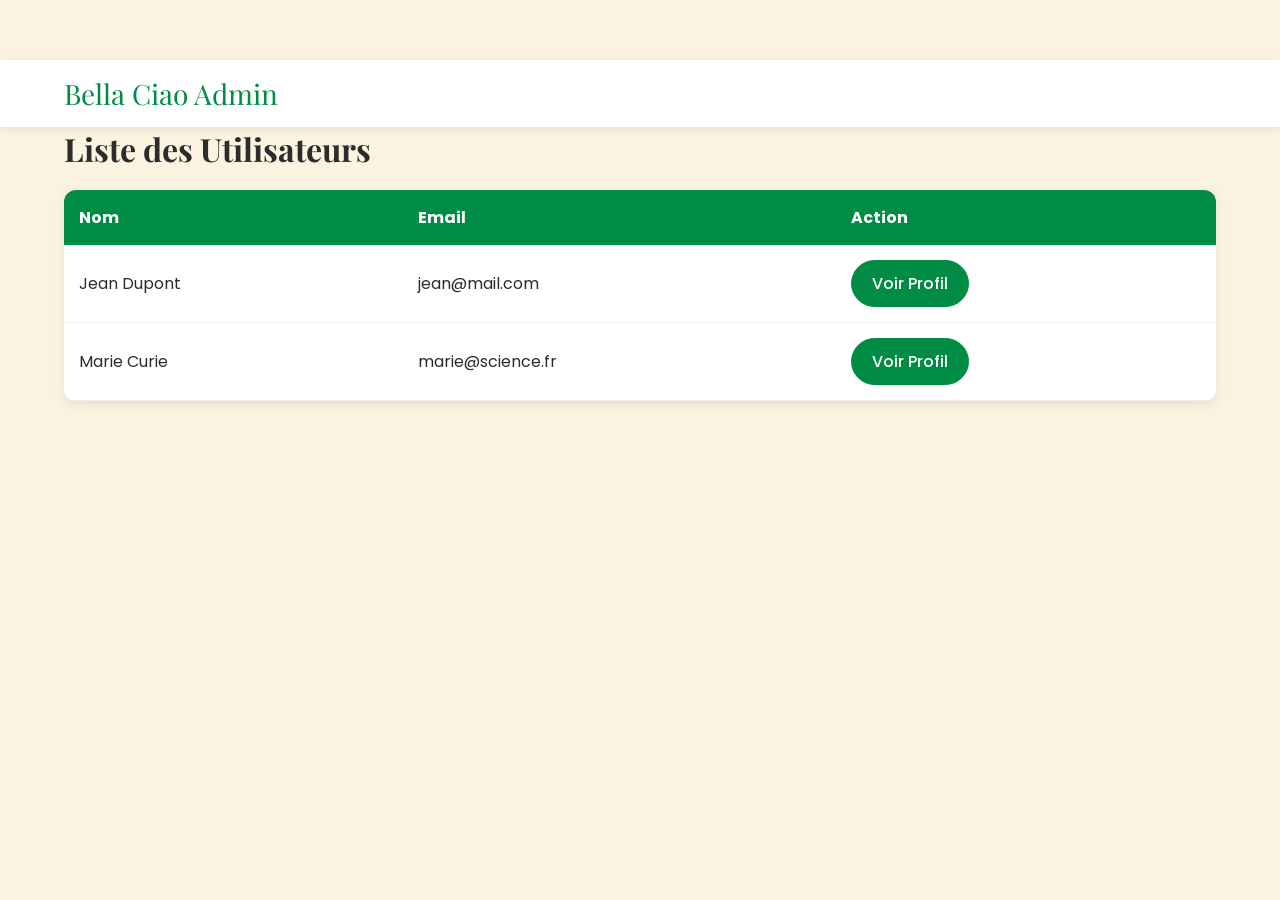
<file: admin.html>
<!DOCTYPE html>
<html lang="fr">

<head>
    <meta charset="UTF-8">
    <title>Administration - Bella Ciao</title>
    <link rel="stylesheet" href="style.css">
</head>

<body class="page-admin">

    <nav class="navbar">
        <div class="container nav-content">
            <div class="logo">Bella Ciao Admin</div>
        </div>
    </nav>

    <div class="container">

        <h1 class="section-title">Liste des Utilisateurs</h1>

        <table class="admin-table">
            <thead>
                <tr>
                    <th>Nom</th>
                    <th>Email</th>
                    <th>Action</th>
                </tr>
            </thead>

            <tbody>
                <tr>
                    <td>Jean Dupont</td>
                    <td>jean@mail.com</td>
                    <td><a href="profil-client.html" class="btn">Voir Profil</a></td>
                </tr>

                <tr>
                    <td>Marie Curie</td>
                    <td>marie@science.fr</td>
                    <td><a href="profil-client.html" class="btn">Voir Profil</a></td>
                </tr>
            </tbody>
        </table>
    </div>

</body>

</html>
</file>
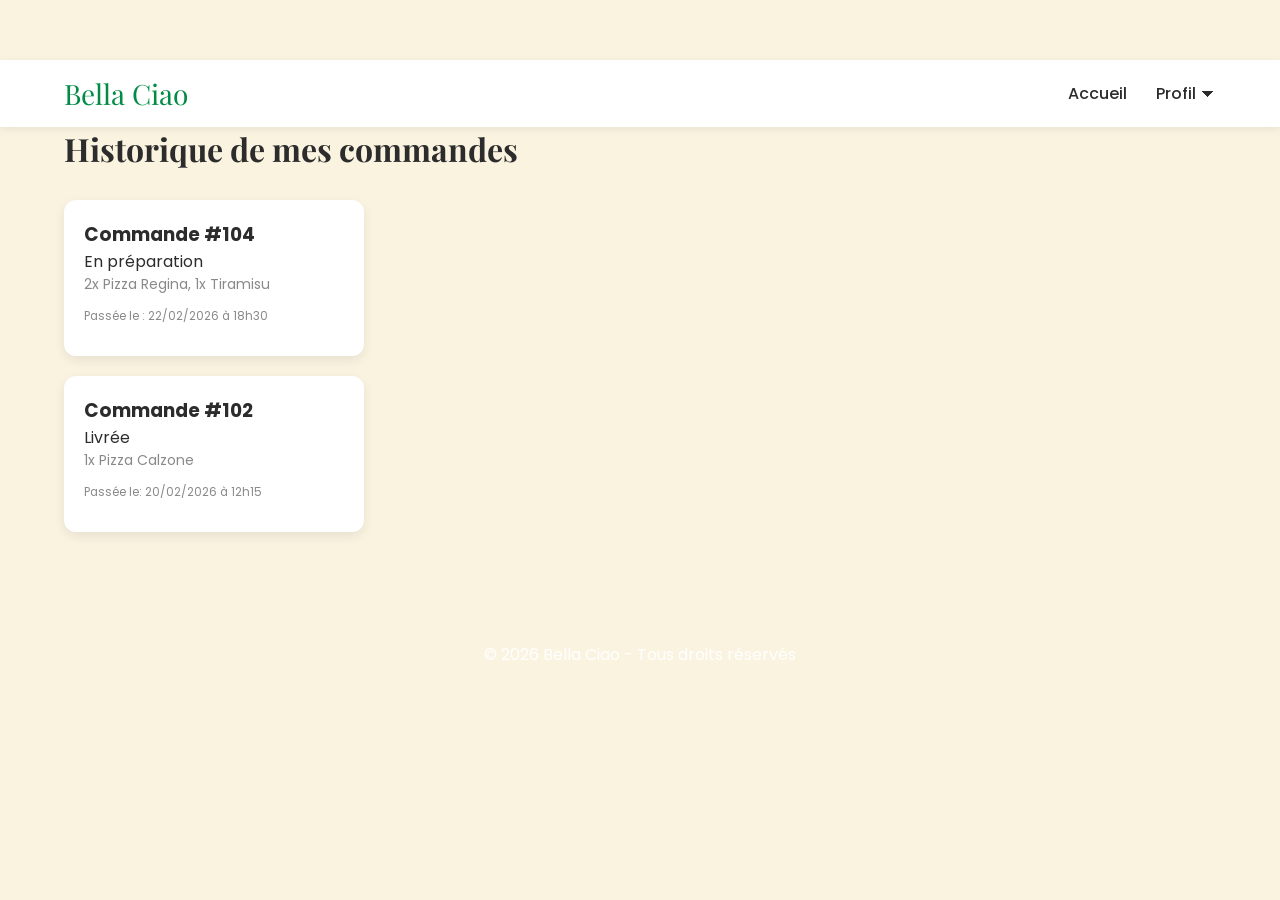
<file: commandes.html>
<!DOCTYPE html>
<html lang="fr">
<head>
    <meta charset="UTF-8">
    <title>Mes Commandes - Bella Ciao</title>
    <link rel="stylesheet" href="style.css">
</head>

<body class="page-restaurateur"> 
    <nav class="navbar">
        <div class="container nav-content">
            <div class="logo">Bella Ciao</div>
            <div class="nav-links">
                <a href="index.html">Accueil</a>
                <div class="dropdown">
                <a href="#" class="nav-links">Profil ⏷</a>
                <div class="dropdown-content">
                <a href="info.html">Mes informations</a>
                <a href="commandes.html">Mes commandes</a>
                <a href="compte+.html">Mon compte Bella Ciao +</a>
            </div>
        </div>
    </div>
        </div>
    </nav>

    <div class="container">
        <h1 class="section-title">Historique de mes commandes</h1>

        <div class="orders-container">
            <div class="order-column">
                
                <div class="card order-card">
                <div class="card-body">
                <div>
                    <h3>Commande #104</h3>
                    <span class="badge">En préparation</span>
                </div>
                    <p>2x Pizza Regina, 1x Tiramisu</p>
                    <p><small>Passée le : 22/02/2026 à 18h30</small></p>
                    </div>
                </div>

                <div class="card order-card">
                    <div class="card-body">
                        <div>
                            <h3>Commande #102</h3>
                            <span class="badge">Livrée</span>
                        </div>
                        <p>1x Pizza Calzone </p>
                        <p><small>Passée le: 20/02/2026 à 12h15</small></p>
                    </div>
                </div>

            </div>
        </div>
    </div>

    <footer>
        <p>© 2026 Bella Ciao - Tous droits réservés</p>
    </footer>

</body>
</html>
</file>
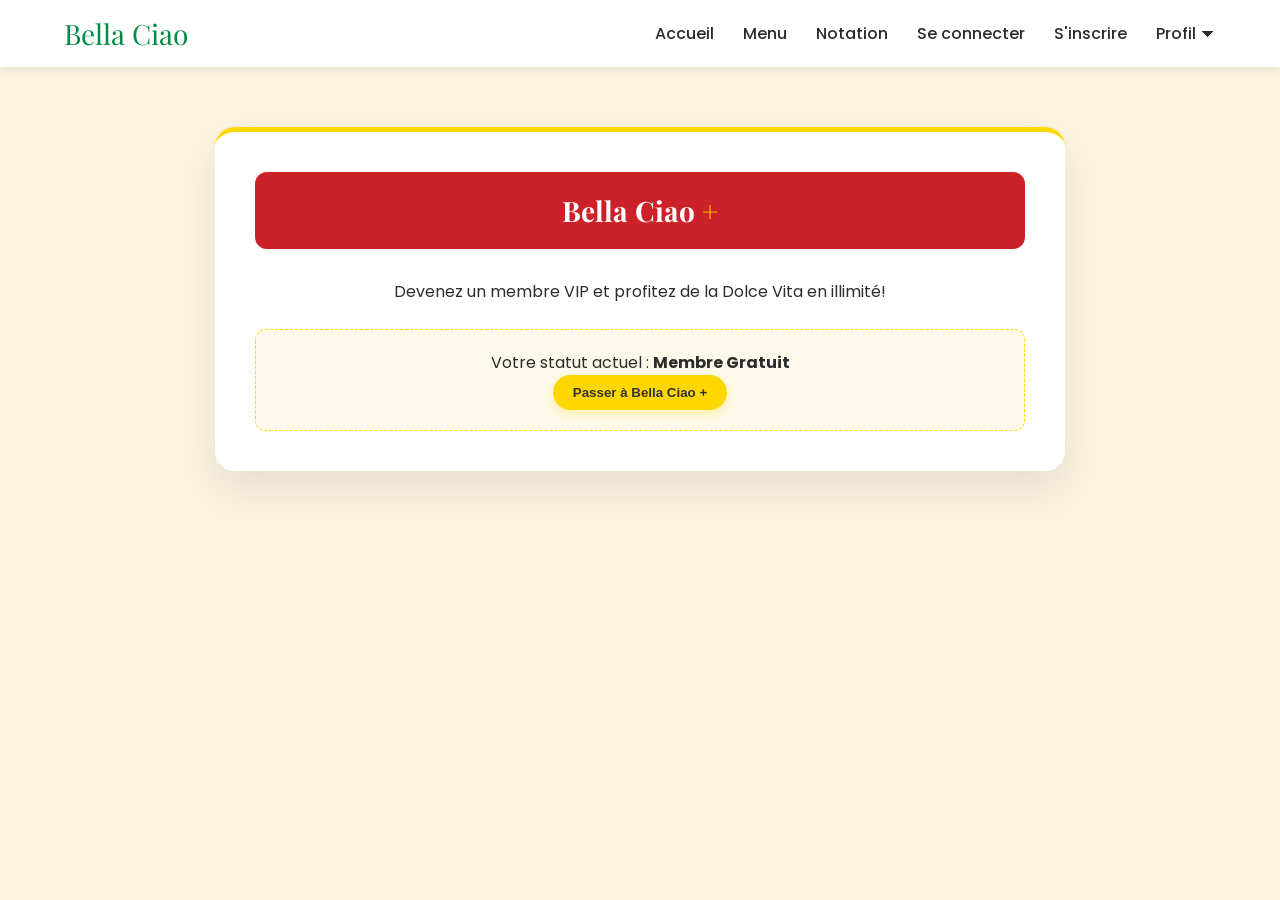
<file: compte+.html>
<!DOCTYPE html>
<html>
   
  <head>
        <title>Connexion</title>
        <link rel="stylesheet" href="style.css">
    </head>

    <body class="page-inscription">
 <nav class="navbar">
    <div class="container nav-content">
        <div class="logo">Bella Ciao</div>
        <div class="nav-links">
            <a href="index.html">Accueil</a>
            <a href="menu.html">Menu</a>
            <a href="notation.html">Notation</a>
            <a href="connexion.html">Se connecter</a>
            <a href="inscription.html">S'inscrire</a>
           
            <div class="dropdown">
                <a href="" class="nav-links">Profil ⏷</a>
                <div class="dropdown-content">
                    <a href="info.html">Mes informations</a>
                    <a href="commandes.html">Mes commandes</a>
                    <a href="compte+.html">Mon compte Bella Ciao +</a>
                </div>
             </div>

        </div>
    </div>
</nav>
    </body>

      

<div class="form-wrapper header-premium">
    <h1 class="nomrestaurant">Bella Ciao <span class="plus-symbol">+</span></h1>
    <p>Devenez un membre VIP et profitez de la Dolce Vita en illimité!</p>
    
    <br>
    <div class="status-box">
        <p>Votre statut actuel : <strong>Membre Gratuit</strong></p>
        <button class="btn btn-premium">Passer à Bella Ciao +</button>
    </div>
</div>





</div>

    </body>
</html>
</file>
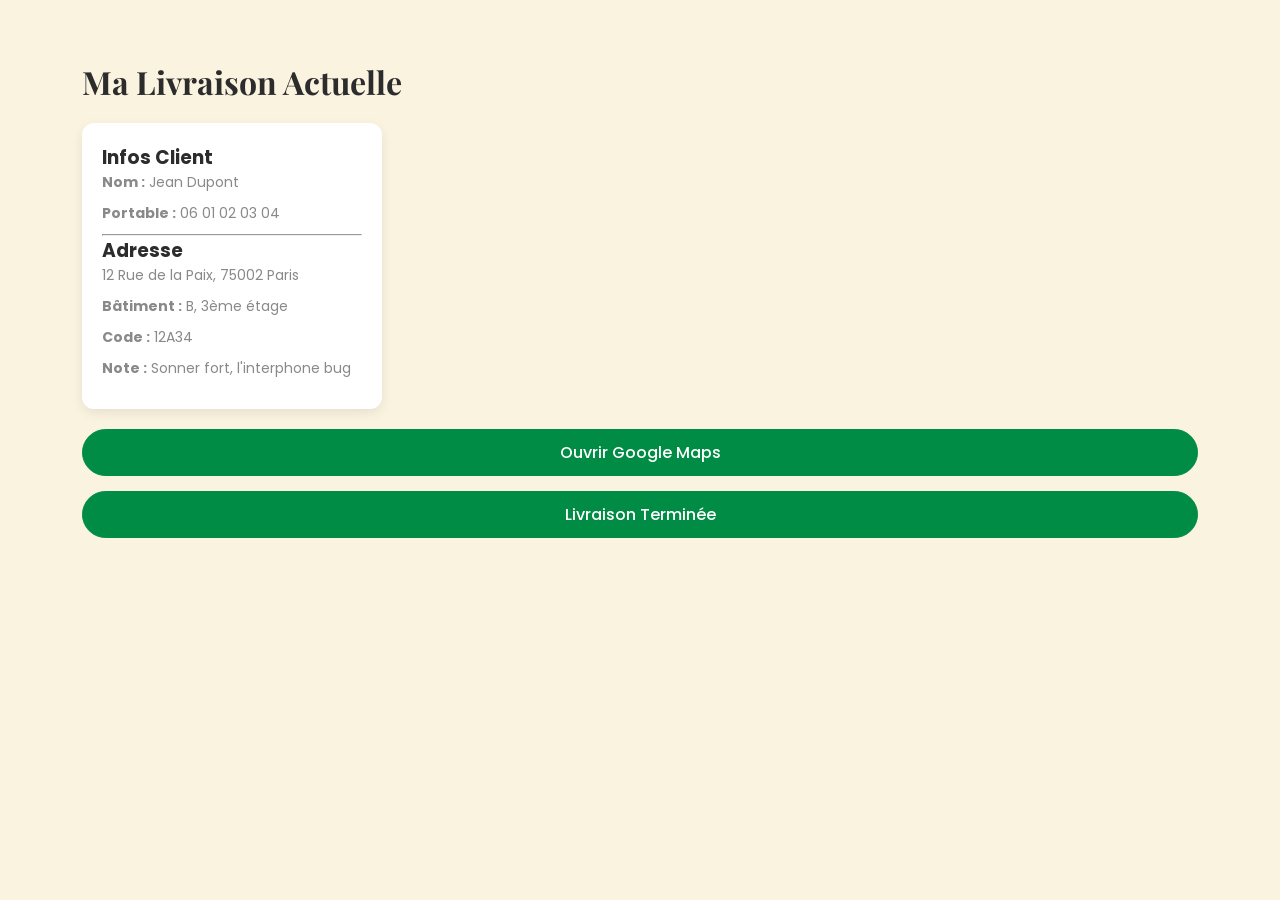
<file: livreur.html>
<!DOCTYPE html>
<html lang="fr">

<head>
    <meta charset="UTF-8">
    <meta name="viewport" content="width=device-width, initial-scale=1.0">
    <title>Espace Livreur - Bella Ciao</title>
    <link rel="stylesheet" href="style.css">
</head>

<body class="page-livreur">

    <div class="container">

        <h1 class="section-title">Ma Livraison Actuelle</h1>

        <div class="card delivery-card">
            <div class="card-body">
                <h3>Infos Client</h3>
                <p><strong>Nom :</strong> Jean Dupont</p>
                <p><strong>Portable :</strong> 06 01 02 03 04</p>

                <hr>

                <h3>Adresse</h3>
                <p>12 Rue de la Paix, 75002 Paris</p>
                <p><strong>Bâtiment :</strong> B, 3ème étage</p>
                <p><strong>Code :</strong> 12A34</p>
                <p><strong>Note :</strong> Sonner fort, l'interphone bug</p>
            </div>
        </div>

        <div class="delivery-actions">

            <a href="https://www.google.com/maps/search/?api=1&query=12+Rue+de+la+Paix+Paris" class="btn full-width">
                Ouvrir Google Maps
            </a>

            <a href="#" class="btn full-width">
                Livraison Terminée
            </a>

        </div>

    </div>

</body>

</html>
</file>
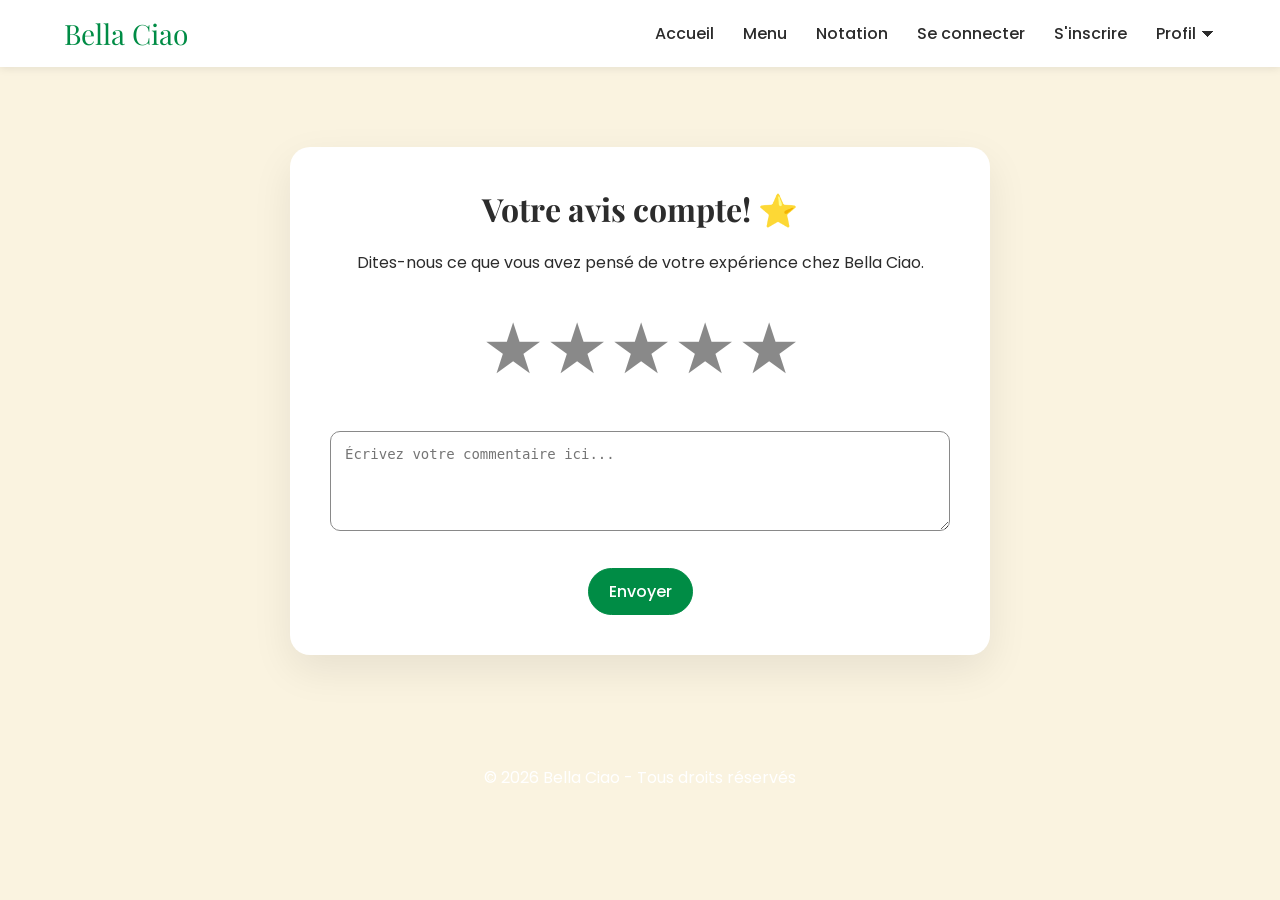
<file: notation.html>
<!DOCTYPE html>
<html lang="fr">
<head>
    <meta charset="UTF-8">
    <title>Notation - Bella Ciao</title>
    <link rel="stylesheet" href="style.css">
</head>

<body class="page-inscription">
        <nav class="navbar">
    <div class="container nav-content">
        <div class="logo">Bella Ciao</div>
        <div class="nav-links">
            <a href="index.html">Accueil</a>
            <a href="menu.html">Menu</a>
            <a href="notation.html">Notation</a>
            <a href="connexion.html">Se connecter</a>
            <a href="inscription.html">S'inscrire</a>
           
            <div class="dropdown">
                <a href="" class="nav-links">Profil ⏷</a>
                <div class="dropdown-content">
                    <a href="info.html">Mes informations</a>
                    <a href="commandes.html">Mes commandes</a>
                    <a href="compte+.html">Mon compte Bella Ciao +</a>
                </div>
             </div>

        </div>
    </div>
</nav>
    
<div class="notation-wrapper">

        <h1 class="section-title">Votre avis compte! ⭐</h1>
        <p class="notation-subtitle">Dites-nous ce que vous avez pensé de votre expérience chez Bella Ciao.</p>
       <div class="rating">
<form action="" method="POST" class="notation-form"></form>
    <input type="radio" id="star5" name="rating" value="5">
    <label for="star5">★</label>

    <input type="radio" id="star4" name="rating" value="4">
    <label for="star4">★</label>

    <input type="radio" id="star3" name="rating" value="3">
    <label for="star3">★</label>

    <input type="radio" id="star2" name="rating" value="2">
    <label for="star2">★</label>

    <input type="radio" id="star1" name="rating" value="1">
     <label for="star1">★</label>
    </div>
  <textarea placeholder="Écrivez votre commentaire ici..."></textarea>

 <div class="send">
    <a href="merci.html" class="btn">Envoyer</a>
               
            </div>
            </form>

    </div>
    <footer>
        © 2026 Bella Ciao - Tous droits réservés
    </footer>
    </body>
</html>
</file>
<file: style.css>
@import url('https://fonts.googleapis.com/css2?family=Poppins:wght@300;400;500;600&family=Playfair+Display:wght@500;600;700&display=swap');

* {
    margin: 0;
    padding: 0;
    box-sizing: border-box;
}

body {
    font-family: 'Poppins', sans-serif;
    background-color: #FAF3E0;
    color: #2C2C2C
}

.container {
    width: 90%;
    max-width: 1200px;
    margin: auto;
}

.navbar {
    background: #FFFFFF;
    box-shadow: 0 2px 8px rgba(0, 0, 0, 0.08);
    position: sticky;
    top: 0;
}

.nav-content {
    display: flex;
    justify-content: space-between;
    align-items: center;
    padding: 15px 0;
}

.logo {
    font-family: 'Playfair Display', serif;
    font-size: 28px;
    color: #008C45;
}

.nav-links a {
    text-decoration: none;
    color: #2C2C2C;
    margin-left: 25px;
    font-weight: 500;
}

.nav-links a:hover {
    color: #CD212A;
}

.hero {
    height: 70vh;
    background-image: url("images/im-acceuil.jpg");
    background-size: cover;
    background-position: center;
    display: flex;
    align-items: center;
}

.hero-overlay {
    background: rgba(0, 0, 0, 0.5);
    padding: 50px;
    border-radius: 10px;
}

.hero h1 {
    font-family: 'Playfair Display', serif;
    color: #FFFFFF;
    font-size: 48px;
}

.hero p {
    color: #FFFFFF;
    margin-top: 10px;
}

.card p {
    font-size: 14px;
    color: #898989;
    margin-bottom: 10px;
}

.search {
    margin: 40px 0;
    display: flex;
    justify-content: center;
}

.search input {
    width: 400px;
    padding: 15px;
    border-radius: 30px;
    border: 1px solid#DDDDDD;
}

.section-title {
    font-family: 'Playfair Display', serif;
    font-size: 32px;
    margin-bottom: 20px;
}

.cards {
    display: flex;
    gap: 30px;
    flex-wrap: wrap;
}

.card {
    background: #FFFFFF;
    border-radius: 12px;
    overflow: hidden;
    width: 300px;
    box-shadow: 0 4px 12px rgba(0, 0, 0, 0.08);
    transition: 0.3s;
}

.card:hover {
    transform: translateY(-8px);
}

.card img {
    width: 100%;
    height: 200px;
    object-fit: cover;
}

.card-body {
    padding: 20px;
}

.card-title {
    font-size: 20px;
    margin-bottom: 10px;
}

.price {
    color: #008C45;
    font-weight: 600;
}

.btn:hover {
    background: #CD212A;
    transform: translateY(-3px);
}

footer {
    margin-top: 60px;
    padding: 30px;
    text-align: center;
    color: #FFFFFF;
}

.footer-black{
    margin-top: 60px;
    padding: 30px;
    text-align: center;
    color: #000000;
}

.footer-white{
    margin-top: 60px;
    padding: 30px;
    text-align: center;
    color: #FFFFFF;
}

.filters {
    margin: 30px 0;
    display: flex;
    gap: 15px;
    flex-wrap: wrap;
    justify-content: center;
}

.btn,
.filter-btn {
    padding: 10px 20px;
    border-radius: 25px;
    cursor: pointer;
    font-weight: 500;
    transition: 0.3s;
    display: inline-block;
    text-decoration: none;
    border: 1px solid #008C45;
}

.btn {
    background: #008C45;
    color: #FFFFFF;
}

.filter-btn {
    background: #FFFFFF;
    color: #008C45;
}

.filter-btn:hover {
    background: #008C45;
    color: #FFFFFF;
}

/*.page-inscription {
  background-image: url("images/patesphoto copie.jpg");
  background-size: cover;      
  background-position: center; 
  background-repeat: no-repeat; 
  background-attachment: fixed; 
}*/

.page-inscription .form-wrapper {
    margin: 60px auto;
}

.page-inscription .form-wrapper {
    background: #FFFFFF;
    padding: 40px;
    border-radius: 20px;
    width: 100%;
    max-width: 850px;
    box-shadow: 0 20px 40px rgba(0, 0, 0, 0.08);
    animation: fadeIn 0.6s ease-in-out;
}

.page-inscription .nomrestaurant {
    text-align: center;
    background: #CD212A;
    padding: 20px;
    border-radius: 12px;
    color: #FFFFFF;
    font-size: 28px;
    font-family: 'Playfair Display', serif;
    margin-bottom: 30px;
}

.page-inscription label {
    font-weight: 600;
    font-size: 12px;
    margin-bottom: 6px;
    display: block;
    text-transform: uppercase;
    color: #898989;
}

.page-inscription .ligne {
    display: flex;
    gap: 20px;
    margin-bottom: 20px;
}

.page-inscription .ligne>div {
    flex: 1;
}

.page-inscription input,
.page-inscription textarea {
    width: 100%;
    padding: 14px;
    border-radius: 10px;
    border: 1px solid #898989;
    font-size: 14px;
    transition: 0.3s;
}

.page-inscription textarea {
    height: 100px;
    resize: vertical;
}

.page-inscription .send {
    text-align: center;
    margin-top: 30px;
}

.page-inscription input:focus,
.page-inscription textarea:focus {
    border-color: #008C45;
    box-shadow: 0 0 0 3px rgba(0, 140, 69, 0.15);
    outline: none;
}

@keyframes fadeIn {
    from {
        opacity: 0;
        transform: translateY(20px);
    }
    to {
        opacity: 1;
        transform: translateY(0);
    }
}

@media (max-width: 768px) {
    .page-inscription .ligne {
        flex-direction: column;
    }
}

.page-notation {
  background-image: url("images/patesphoto copie.jpg");
  background-size: cover;      
  background-position: center; 
  background-repeat: no-repeat; 
  background-attachment: fixed; 
}

.notation-wrapper {
    max-width: 700px;
    margin: 80px auto;
    background: #ffffff;
    padding: 40px;
    border-radius: 20px;
    box-shadow: 0 15px 40px rgba(0, 0, 0, 0.08);
    text-align: center;
}

.notation-subtitle {
    margin-bottom: 30px;
}

.notation-form textarea {
    width: 100%;
    min-height: 120px;
    padding: 15px;
    border-radius: 10px;
    border: 1px solid #898989;
    resize: vertical;
    font-size: 14px;
    margin-bottom: 25px;
}

.notation-form textarea:focus {
    border-color: #008C45;
    outline: none;
}

.rating {
    display: flex;
    justify-content: center;
    flex-direction: row-reverse;
    margin-bottom: 30px;
}

.rating input {
    display: none;
}

.rating label {
    color: #898989;
    cursor: pointer;
    transition: 0.3s transform;
    font-size: 60px;
    padding: 0 5px;
}

.rating label:hover,
.rating label:hover~label {
    color: #FFD700;
}

.rating input:checked~label {
    color: #FFD700;
}

.send {
    text-align: center;
}

.page-merci {
    background: linear-gradient(135deg, #FAF3E0, #ffffff);
}

.merci-wrapper {
    max-width: 600px;
    margin: 120px auto;
    background: #FFFFFF;
    padding: 50px;
    border-radius: 20px;
    text-align: center;
    box-shadow: 0 15px 40px rgba(0, 0, 0, 0.08);
}

.merci-wrapper h1 {
    font-family: 'Playfair Display', serif;
    font-size: 36px;
    margin-bottom: 20px;
    color: #008C45;
}

.merci-wrapper p {
    margin-bottom: 30px;
    font-size: 16px;
    color: #898989;
}

.page-admin {
    padding: 60px 0;
}

.admin-table {
    width: 100%;
    border-collapse: collapse;
    background: #FFFFFF;
    border-radius: 12px;
    overflow: hidden;
    box-shadow: 0 4px 12px rgba(0, 0, 0, 0.08);
}

.admin-table thead {
    background: #008C45;
    color: #FFFFFF;
}

.admin-table th,
.admin-table td {
    padding: 15px;
    text-align: left;
}

.admin-table tbody tr {
    border-bottom: 1px solid #EEEEEE;
}

.admin-table tbody tr:hover {
    background: #FAF3E0;
}

.page-restaurateur {
    padding: 60px 0;
}

.orders-container {
    display: flex;
    gap: 30px;
    margin-top: 30px;
}

.order-column {
    flex: 1;
}

.order-column h2 {
    margin-bottom: 20px;
}

.order-card {
    margin-bottom: 20px;
}

.page-livreur {
    padding: 60px 20px;
}

.delivery-card {
    margin-bottom: 20px;
}

.delivery-actions {
    margin-top: 20px;
}

.full-width {
    display: block;
    width: 100%;
    text-align: center;
    margin-bottom: 15px;
}

@media (max-width: 768px) {
    .orders-container {
        flex-direction: column;
    }
}

.section-title2 {
    font-family: 'Playfair Display', serif;
    font-size: 32px;
    margin-bottom: 20px;
    color : #000000;
    text-align: center;
}

.btn-link {
    text-decoration: none;
}

.dropdown {
  position: relative;
  display: inline-block;
}

.dropbtn {
 text-decoration: none;
 color: #2C2C2C;
 margin-left: 25px;
 font-weight: 500;
}

.dropdown-content {
  display: none;
  position: absolute;
  background-color: #f1f1f1;
  min-width: 160px;
  box-shadow: 0px 8px 16px rgba(0,0,0,0.2);
  z-index: 1;
}

.dropdown-content a {
  color: black;
  padding: 12px 16px;
  text-decoration: none;
  display: block;
}

.dropdown-content a:hover { background-color: #ddd; }

.dropdown:hover .dropdown-content {
  display: block;
}

.edit-link {
    color: #333;            
    text-decoration: none;  
    font-size: 1.2rem;      
    margin-left: 10px;      
}

.edit-link:hover {
    color: #e74c3c;        
}

.plus-symbol {
    color: #ffd700;
    font-weight: bold;
}

.header-premium {
    text-align: center;
    border-top: 5px solid #ffd700;
}

.status-box {
    background: #fdf9ea;
    padding: 20px;
    border-radius: 10px;
    border: 1px dashed #ffd700;
}

.btn-premium {
    background-color: #ffd700 !important; 
    color: #333 !important;
    border: none;
    font-weight: bold;
    box-shadow: 0 4px 10px rgba(255, 215, 0, 0.3);
}

.btn-premium:hover {
    transform: scale(1.05);
    background-color: #f1c40f;
}

.total-a-payer{
    text-align:right;
}

.valider-commande{
    margin-top: 20px;
}

.valider-commande-background{
    background-color: #27ae60;
}

.modifier-grid {
    display: flex;
    gap: 30px;
    flex-wrap: wrap;
    margin-top: 30px;
}

.modifier-col {
    flex: 1;
    min-width: 280px;
}

.modifier-col h3 {
    font-family: 'Playfair Display', serif;
    font-size: 1.2rem;
    border-bottom: 2px solid #CD212A;
    padding-bottom: 8px;
    margin-bottom: 16px;
}

.article-row {
    display: flex;
    justify-content: space-between;
    align-items: center;
    padding: 12px 0;
    border-bottom: 1px solid #EEEEEE;
}

.article-row .article-nom {
    font-weight: 600;
}

.article-row .article-prix {
    color: #008C45;
    font-weight: bold;
    font-size: 0.9rem;
}

.qte-ctrl {
    display: flex;
    align-items: center;
    gap: 10px;
}

.qte-ctrl button {
    width: 30px;
    height: 30px;
    border: none;
    border-radius: 50%;
    background: #CD212A;
    color: #FFFFFF;
    font-size: 1.2rem;
    cursor: pointer;
    line-height: 1;
    font-weight: bold;
}

.qte-ctrl span {
    min-width: 20px;
    text-align: center;
    font-weight: bold;
}

.plat-ajout {
    display: flex;
    justify-content: space-between;
    align-items: center;
    padding: 10px 0;
    border-bottom: 1px solid #EEEEEE;
}

.total-bar {
    background: #FFFFFF;
    border: 2px solid #008C45;
    border-radius: 12px;
    padding: 20px 28px;
    margin-top: 30px;
    display: flex;
    justify-content: space-between;
    align-items: center;
    flex-wrap: wrap;
    gap: 14px;
    box-shadow: 0 4px 12px rgba(0,0,0,0.06);
}

.total-bar .total-montant {
    font-size: 1.4rem;
    font-weight: bold;
    color: #008C45;
}

.diff-plus  { color: #CD212A; font-weight: 600; margin-top: 4px; }
.diff-moins { color: #008C45; font-weight: 600; margin-top: 4px; }

.msg-flash {
    display: none;
    padding: 14px 20px;
    border-radius: 10px;
    font-weight: 600;
    text-align: center;
    margin-top: 16px;
}

.msg-ok  { background: #d4edda; color: #155724; }
.msg-err { background: #f8d7da; color: #721c24; }

.toast {
    position: fixed;
    bottom: 28px;
    right: 28px;
    padding: 14px 22px;
    border-radius: 10px;
    font-weight: 600;
    display: none;
    z-index: 999;
    box-shadow: 0 4px 16px rgba(0,0,0,0.18);
}

.commande-a-noter {
    background: #FFFFFF;
    border-radius: 12px;
    padding: 28px;
    margin-bottom: 24px;
    box-shadow: 0 4px 12px rgba(0,0,0,0.08);
}

.commande-a-noter h3 {
    font-family: 'Playfair Display', serif;
    color: #CD212A;
    margin-bottom: 8px;
}

.commande-a-noter ul {
    margin: 10px 0 14px 20px;
    font-size: 0.9rem;
    color: #555;
}

.notation-section {
    max-width: 660px;
    margin: 40px auto;
}

.kanban {
    display: flex;
    gap: 20px;
    flex-wrap: wrap;
    margin-top: 20px;
}

.kanban-col {
    flex: 1;
    min-width: 200px;
    background: #FFFFFF;
    border-radius: 12px;
    padding: 16px;
    box-shadow: 0 4px 12px rgba(0,0,0,0.06);
}

.kanban-col h3 {
    font-family: 'Playfair Display', serif;
    font-size: 1rem;
    border-bottom: 2px solid #CD212A;
    padding-bottom: 8px;
    margin-bottom: 14px;
}

.kanban-card {
    background: #FAF3E0;
    border-radius: 8px;
    padding: 14px;
    margin-bottom: 12px;
    font-size: 0.9rem;
}

.kanban-card .cmd-ref {
    font-weight: bold;
    color: #CD212A;
    margin-bottom: 6px;
}

.kanban-card ul {
    margin: 6px 0 10px 16px;
    font-size: 0.85rem;
}

.kanban-card select {
    width: 100%;
    padding: 7px;
    border-radius: 8px;
    border: 1px solid #CCCCCC;
    margin-bottom: 10px;
    font-family: 'Poppins', sans-serif;
}

.kanban-card .btn {
    width: 100%;
    text-align: center;
    display: block;
}

.kanban-card .btn:disabled {
    background: #AAAAAA;
    border-color: #AAAAAA;
    cursor: default;
    transform: none;
}

.empty-col {
    color: #BBBBBB;
    font-size: 0.9rem;
    text-align: center;
    padding: 16px 0;
}

.delivery-detail p {
    margin: 8px 0;
    font-size: 1rem;
}

.delivery-detail .detail-label {
    font-weight: 600;
    color: #555;
}

.btn-theme {
    background: none;
    padding: 5px 10px;
    cursor: pointer;
    font-family: 'Poppins', sans-serif;
    font-weight: 500;
    margin-left: 25px; 
    border: none;
}

body.mode-sombre {
  background-color: #2C2C2C;
  color: #ffffff;
}

body.mode-sombre .navbar {
    background: #2C2C2C;
    box-shadow: 0 2px 8px rgba(0, 0, 0, 0.4);
}

body.mode-sombre .nav-links a, 
body.mode-sombre .dropbtn,
body.mode-sombre .logo {
    color: #FAF3E0;
}

body.mode-sombre .card {
    background: #2C2C2C;
    box-shadow: 0 4px 12px rgba(0, 0, 0, 0.3);
}

body.mode-sombre .card-title {
    color: #ffffff;
}
body.mode-sombre .card p {
    color: #BBBBBB;
}

body.mode-sombre .section-title {
    color: #008C45; 
}

body.mode-sombre .btn-theme {
    color: #ffffff;
}

body.mode-sombre .footer-black {
    color: #F5F5F5; 
}

body.mode-sombre .text-changement {
    color: #000000;
}

body.mode-sombre .a-changement{
    color: #000000 !important;
}

.erreur-message {
    color: #CD212A; 
    font-size: 13px;
    font-weight: 500;
    display: block;
    margin-top: 5px;
    margin-bottom: 5px;
    font-family: 'Poppins', sans-serif;
}

.conteneur-mdp {
    display: table; 
    width: 100%;
}

.conteneur-mdp input {
    display: table-cell;
    width: 85%;
}

.btn-oeil {
    display: table-cell;
    width: 15%;
    background: none;
    border: none;
    cursor: pointer;
    font-size: 20px;
    vertical-align: middle;
    text-align: center;
}

body.mode-sombre .btn-oeil {
    filter: drop-shadow(0px 0px 1px #FAF3E0);
}

.style-compteur {
    font-size: 11px;
    color: #888888;
    font-weight: normal;
    margin-left: 5px;
    text-transform: none; 
}

body.mode-sombre .style-compteur {
    color: #aaaaaa;
}


body.mode-sombre .kanban-col {
    background-color: #2C2C2C;
    border: 1px solid #444444;
}


body.mode-sombre .kanban-col h3 {
    color: #ffffff;
    border-bottom-color: #008C45; 
}

body.mode-sombre .kanban-card {
    background-color: #3A3A3A;
    border: 1px solid #555555;
    color: #ffffff;
}


body.mode-sombre .kanban-card p,
body.mode-sombre .kanban-card ul {
    color: #EEEEEE;
}

body.mode-sombre .kanban-card select {
    background-color: #2C2C2C;
    color: #ffffff;
    border: 1px solid #666666;
}

body.mode-sombre .empty-col {
    color: #888888;
}


body.mode-sombre .notation-wrapper {
    background-color: #3A3A3A;
    border: 1px solid #555555;
    box-shadow: 0 15px 40px rgba(0, 0, 0, 0.5);
    color: #ffffff;
}

body.mode-sombre .notation-subtitle {
    color: #BBBBBB;
}

body.mode-sombre .commande-a-noter {
    background-color: #2C2C2C;
    border: 1px solid #444444;
    box-shadow: 0 4px 12px rgba(0, 0, 0, 0.3);
}

body.mode-sombre .commande-a-noter h3 {
    color: #008C45; 
}

body.mode-sombre .commande-a-noter ul,
body.mode-sombre .commande-a-noter p {
    color: #EEEEEE;
}

body.mode-sombre .notation-form textarea {
    background-color: #2C2C2C;
    color: #ffffff;
    border: 1px solid #666666;
}


body.mode-sombre .notation-form textarea:focus {
    border-color: #008C45;
}


body.mode-sombre .rating label {
    color: #555555;
}


body.mode-sombre .dropdown-content {
    background-color: #3A3A3A;
    box-shadow: 0px 8px 16px rgba(0, 0, 0, 0.5);
    border: 1px solid #555555;
}

body.mode-sombre .dropdown-content a {
    color: #FAF3E0 !important;
}


body.mode-sombre .dropdown-content a:hover {
    background-color: #2C2C2C;
    color: #CD212A !important; 
}


body.mode-sombre .form-wrapper.header-premium {
    background-color: #3A3A3A;
    border: 1px solid #555555;
    border-top: 5px solid #ffd700; 
    box-shadow: 0 20px 40px rgba(0, 0, 0, 0.5);
    color: #ffffff;
}


body.mode-sombre .form-wrapper.header-premium p {
    color: #EEEEEE;
}


body.mode-sombre .status-box {
    background: #4A4535; 
    border: 1px dashed #ffd700;
    color: #ffffff;
}


body.mode-sombre .status-box strong {
    color: #ffd700; 
}

body.mode-sombre .form-wrapper {
    background-color: #3A3A3A;
    border: 1px solid #555555;
    box-shadow: 0 20px 40px rgba(0, 0, 0, 0.5);
    color: #ffffff;
}

body.mode-sombre .section-title {
    color: #ffffff;
}

body.mode-sombre .form-wrapper select {
    background-color: #2C2C2C;
    color: #ffffff;
    border: 1px solid #666666;
    padding: 10px;
    border-radius: 8px;
    width: 100%;
    font-family: 'Poppins', sans-serif;
}

body.mode-sombre .form-wrapper input[type="datetime-local"] {
    background-color: #2C2C2C;
    color: #ffffff;
    border: 1px solid #666666;
    color-scheme: dark; 
}

body.mode-sombre .form-wrapper input[type="text"] {
    background-color: #2C2C2C;
    color: #ffffff;
    border: 1px solid #666666;
}

body.mode-sombre .form-wrapper input::placeholder {
    color: #888888;
}

body.mode-sombre .form-wrapper select:focus,
body.mode-sombre .form-wrapper input:focus {
    border-color: #008C45;
    box-shadow: 0 0 0 3px rgba(0, 140, 69, 0.2);
    outline: none;
}

body.mode-sombre .merci-wrapper {
    background: #3A3A3A;
    border: 1px solid #555555;
    box-shadow: 0 15px 40px rgba(0, 0, 0, 0.5);
    color: #ffffff;
}

body.mode-sombre .merci-wrapper h1 {
    color: #ffffff;
}

body.mode-sombre .merci-wrapper p {
    color: #EEEEEE;
}
</file>
